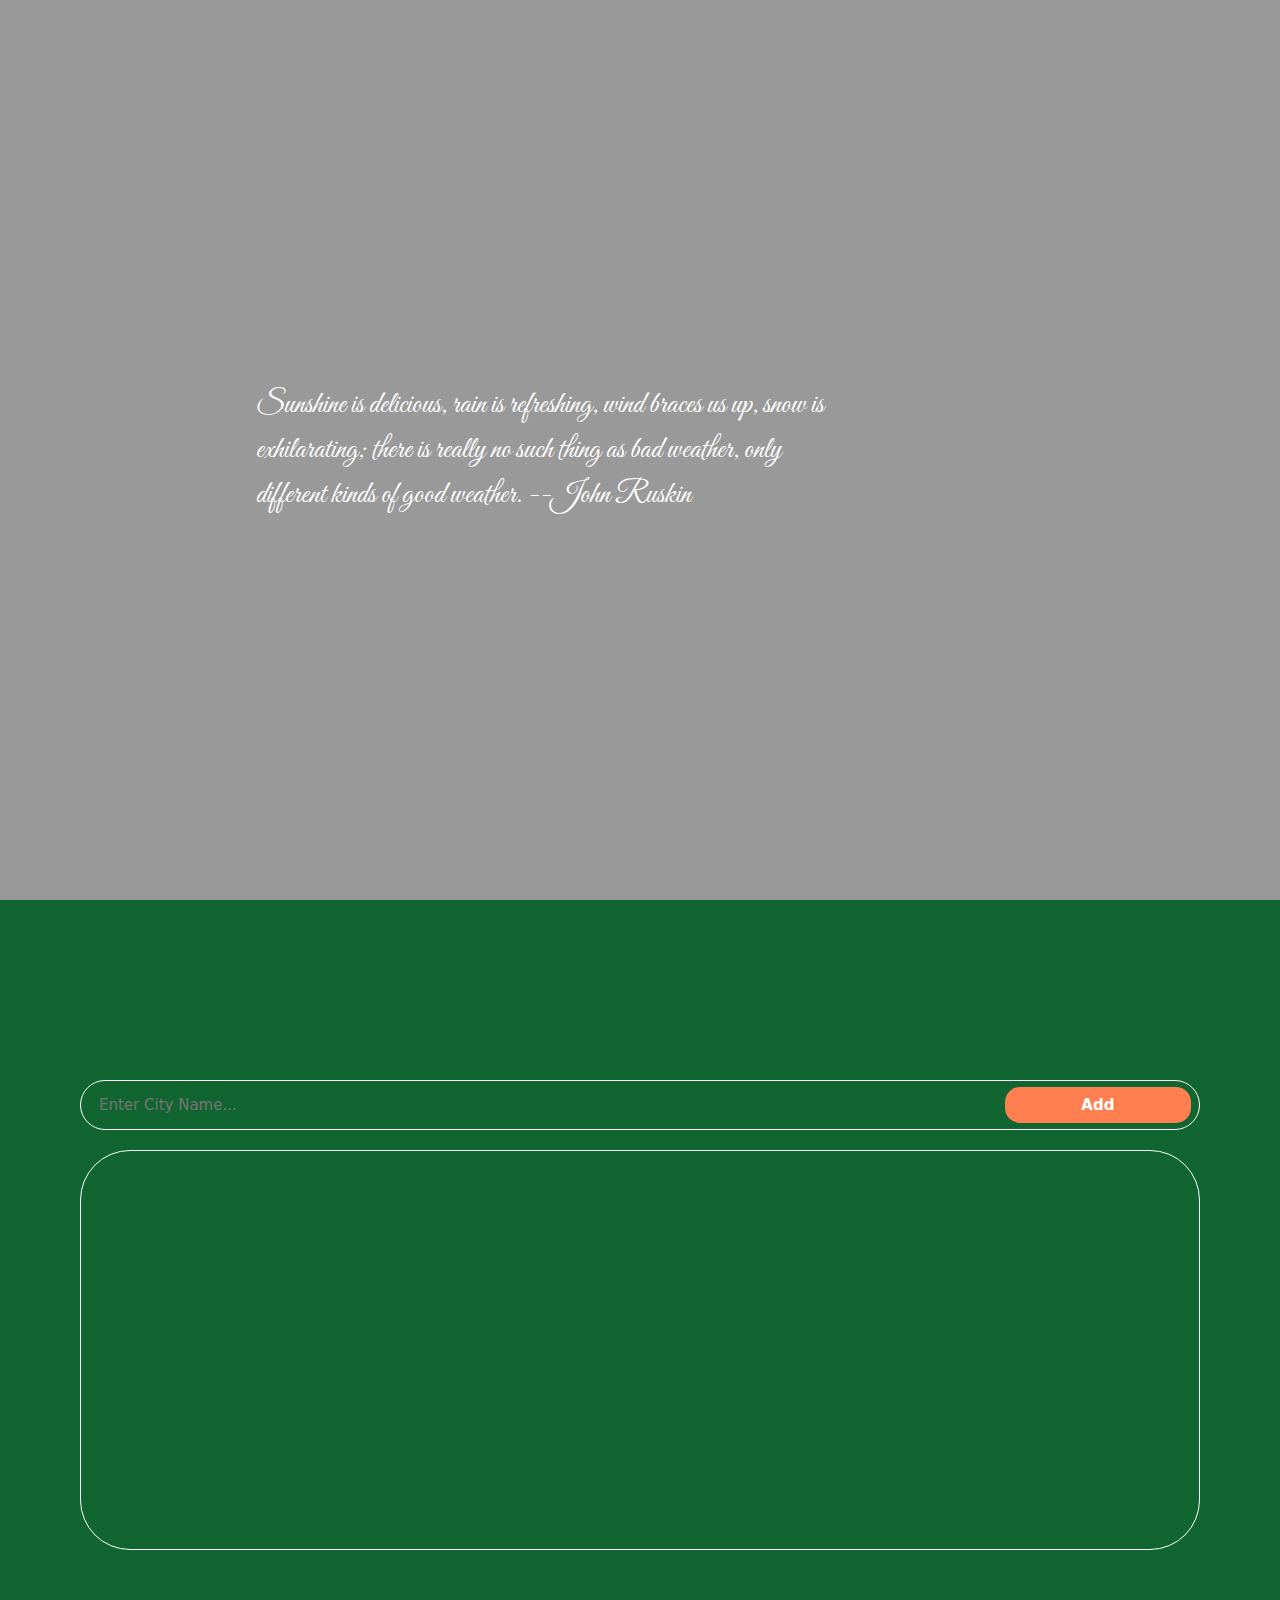
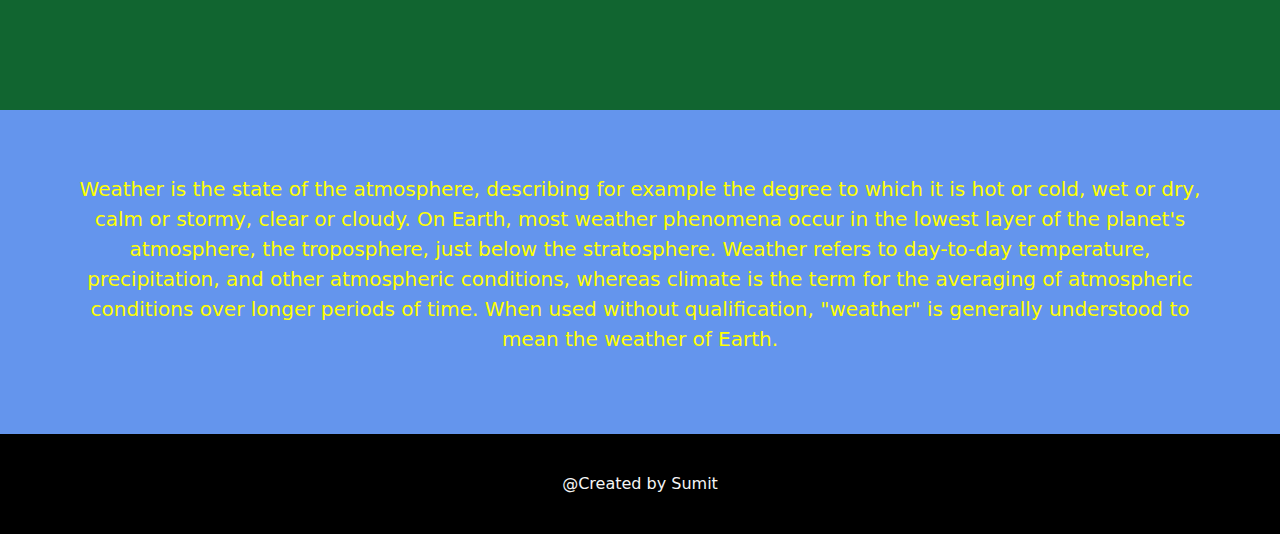
<file: index.html>
<!DOCTYPE html>
<html lang="en">
  <head>
    <meta charset="UTF-8" />
    <meta http-equiv="X-UA-Compatible" content="IE=edge" />
    <meta name="viewport" content="width=device-width, initial-scale=1.0" />
    <link rel="preconnect" href="https://fonts.googleapis.com" />
    <link rel="preconnect" href="https://fonts.gstatic.com" crossorigin />
    <link rel="stylesheet" href="bootstrap-5.0.2-dist\css\bootstrap.css" />
    <script src="bootstrap-5.0.2-dist\js\bootstrap.js" defer></script>
    <link
      href="https://fonts.googleapis.com/css2?family=Great+Vibes&display=swap"
      rel="stylesheet"
    />
    <link rel="stylesheet" href="index.css" />
    <script src="index.js" defer></script>
    <title>Wether</title>
  </head>
  <body>
    <header></header>
    <main>
      <div class="op"></div>
      <div class="con">
        <div class="quote">
          
          Sunshine is delicious, rain is refreshing, wind braces us up, snow is
          exhilarating; there is really no such thing as bad weather, only
          different kinds of good weather. --John Ruskin
        
        </div>
      </div>
      <div class="mdb">
        <span class="inpcon container-fluid p-md-0">
          <input
            type="text"
            class="inputs col-9 m-2"
            placeholder="Enter City Name..."
          />
          <button type="submit" class="btns col-2 m-2" id="btns">Add</button>
        </span>
        <div class="conm" id="conm">
        </div>
      </div>
      <div class="about"><p>Weather is the state of the atmosphere, describing for example the degree to which it is hot or cold, wet or dry, calm or stormy, clear or cloudy. On Earth, most weather phenomena occur in the lowest layer of the planet's atmosphere, the troposphere, just below the stratosphere. Weather refers to day-to-day temperature, precipitation, and other atmospheric conditions, whereas climate is the term for the averaging of atmospheric conditions over longer periods of time. When used without qualification, "weather" is generally understood to mean the weather of Earth.</p></div>
      <div class="crd">@Created by Sumit</div>
    </main>
    <footer></footer>
  </body>
</html>
</file>
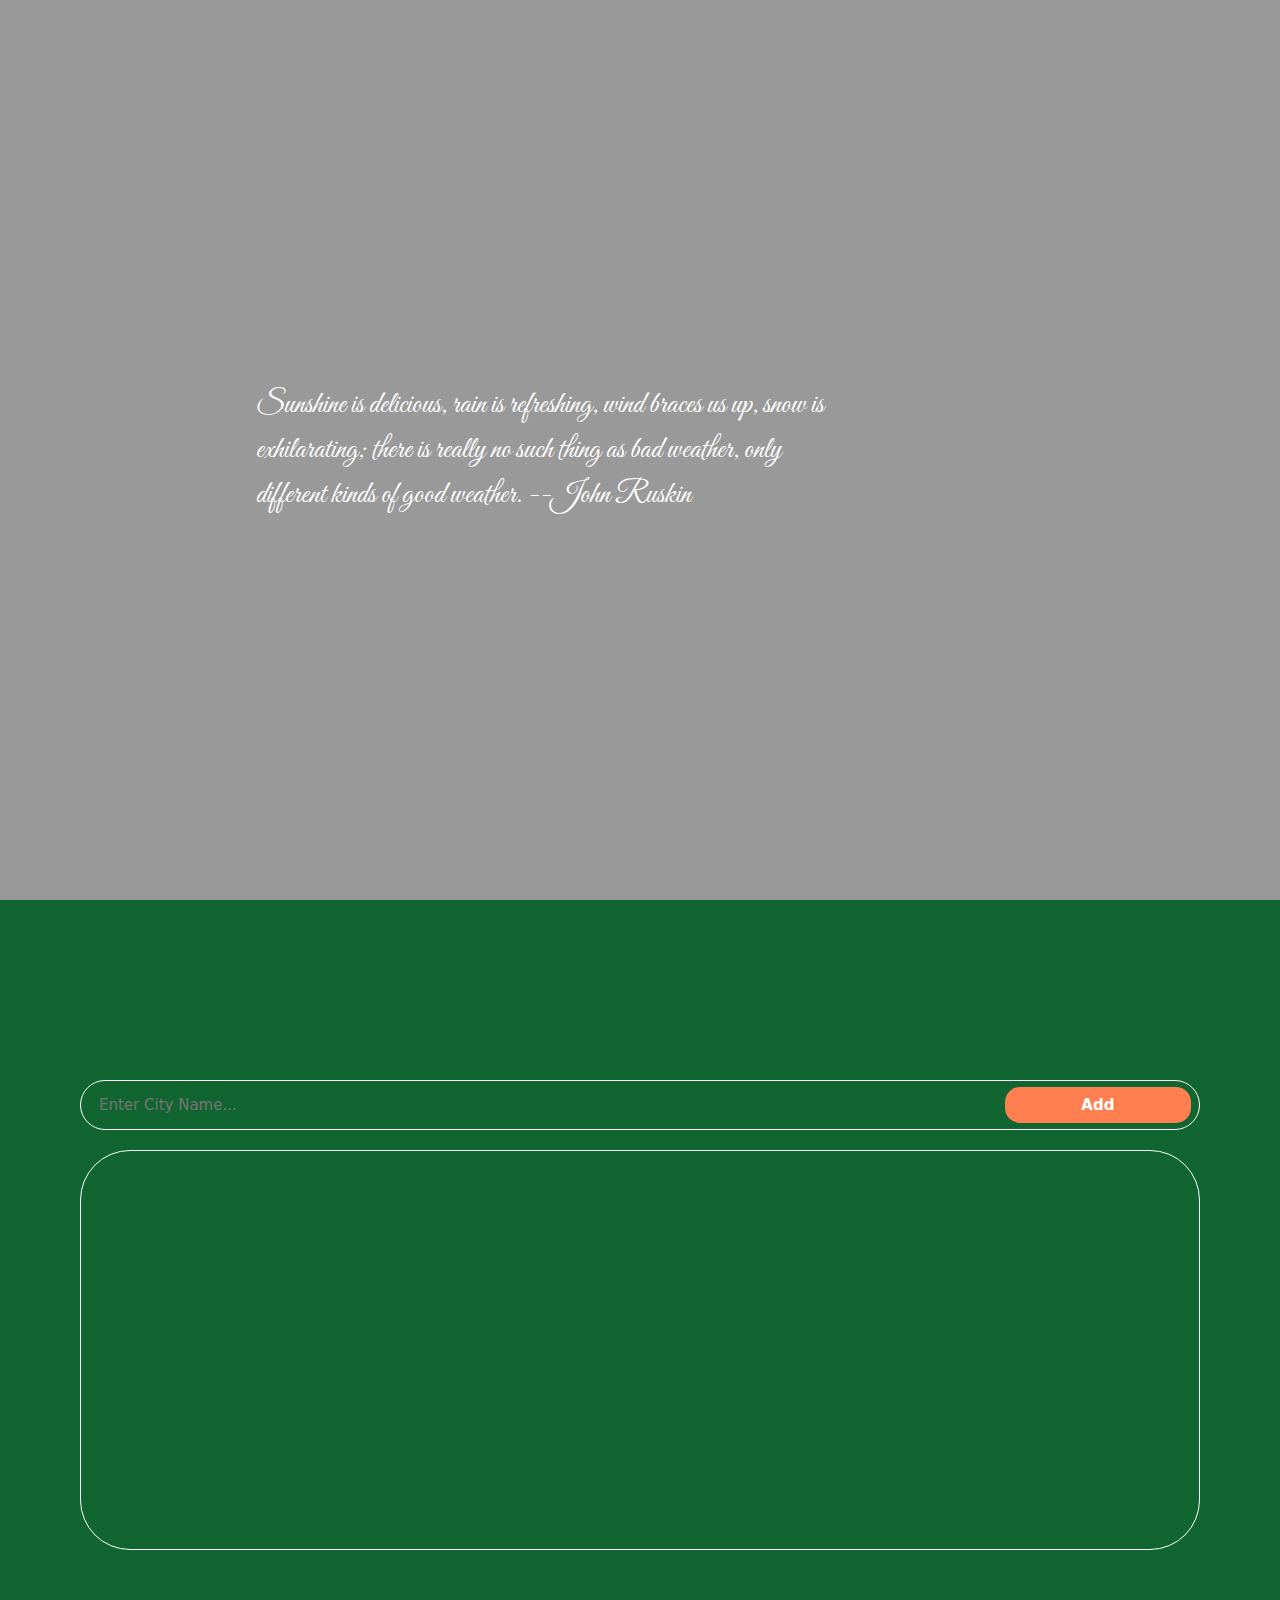
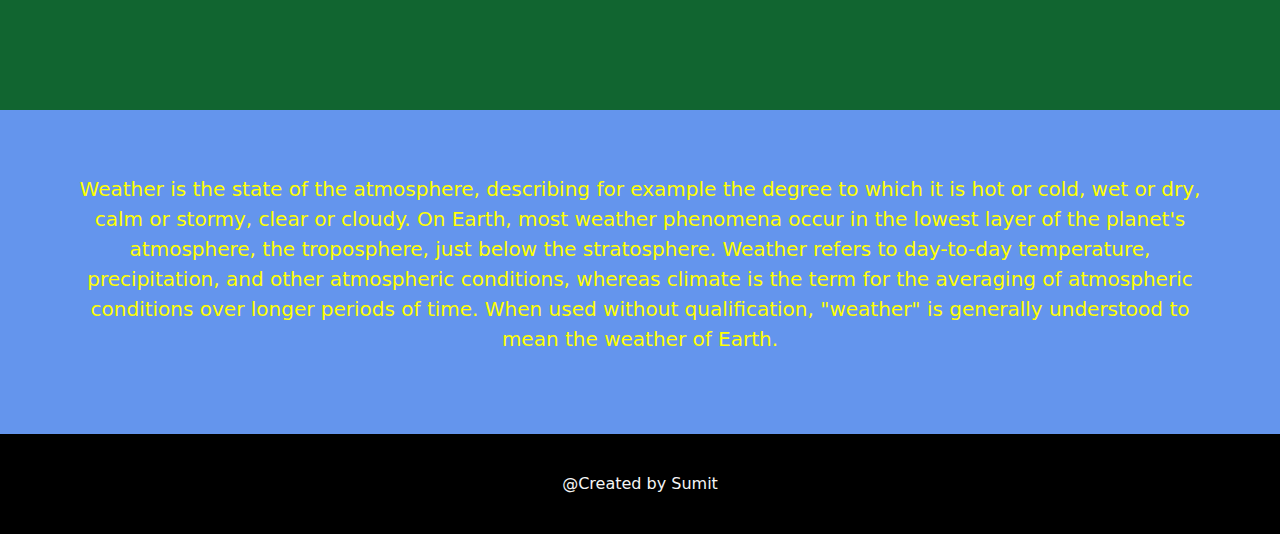
<file: public/index.html>
<!DOCTYPE html>
<html lang="en">
  <head>
    <meta charset="UTF-8" />
    <meta http-equiv="X-UA-Compatible" content="IE=edge" />
    <meta name="viewport" content="width=device-width, initial-scale=1.0" />
    <link rel="preconnect" href="https://fonts.googleapis.com" />
    <link rel="preconnect" href="https://fonts.gstatic.com" crossorigin />
    <link rel="stylesheet" href="\bootstrap-5.0.2-dist\css\bootstrap.css" />
    <script src="\bootstrap-5.0.2-dist\js\bootstrap.js" defer></script>
    <link
      href="https://fonts.googleapis.com/css2?family=Great+Vibes&display=swap"
      rel="stylesheet"
    />
    <link rel="stylesheet" href="index.css" />
    <script src="index.js" defer></script>
    <title>Wether</title>
  </head>
  <body>
    <header></header>
    <main>
      <div class="op"></div>
      <div class="con">
        <div class="quote">
          
          Sunshine is delicious, rain is refreshing, wind braces us up, snow is
          exhilarating; there is really no such thing as bad weather, only
          different kinds of good weather. 
                                                --John Ruskin
        
        </div>
      </div>
      <div class="mdb">
        <span class="inpcon container-fluid p-md-0">
          <input
            type="text"
            class="inputs col-9 m-2"
            placeholder="Enter City Name..."
          />
          <button type="submit" class="btns col-2 m-2" id="btns">Add</button>
        </span>
        <div class="conm" id="conm">
        </div>
      </div>
      <div class="about"><p>Weather is the state of the atmosphere, describing for example the degree to which it is hot or cold, wet or dry, calm or stormy, clear or cloudy. On Earth, most weather phenomena occur in the lowest layer of the planet's atmosphere, the troposphere, just below the stratosphere. Weather refers to day-to-day temperature, precipitation, and other atmospheric conditions, whereas climate is the term for the averaging of atmospheric conditions over longer periods of time. When used without qualification, "weather" is generally understood to mean the weather of Earth.</p></div>
      <div class="crd">@Created by Sumit</div>
    </main>
    <footer></footer>
  </body>
</html>
</file>
<file: index.css>
* {
  margin: 0;
  padding: 0;
}

.data {
  color: tomato;
  font-size: xx-large;
}

.con {
  background-image: url("https://images.unsplash.com/photo-1520492870729-6992e2b1d5c7?ixlib=rb-1.2.1&ixid=MnwxMjA3fDB8MHxwaG90by1wYWdlfHx8fGVufDB8fHx8&auto=format&fit=crop&w=2070&q=80");
  background-size: cover;
  background-position: center;
  background-repeat: no-repeat;
  background-position: center;
  height: 100vh;
  display: flex;
  align-items: center;
  z-index: -1;
}

.op {
  position: absolute;
  /* position: fixed; */
  height: 100vh;
  width: 100%;
  z-index: 2;
  background-color: black;
  opacity: 0.4;
}

.quote {
  color: white;
  display: inline-block;
  max-width: 600px;
  margin-left: 20%;
  font-family: "Great Vibes", cursive;
  font-size: 30px;
  z-index: 4;
  /* border-top-style: outset; */
}

.mdb {
  background-color: #116530;
  min-height: 90vh;
  display: flex;
  flex-direction: column;
  align-items: center;
  justify-content: center;
  padding: 80px;
}

.conm {
  background-image: url("https://images.unsplash.com/photo-1468413253725-0d5181091126?ixlib=rb-1.2.1&ixid=MnwxMjA3fDB8MHxwaG90by1wYWdlfHx8fGVufDB8fHx8&auto=format&fit=crop&w=1170&q=80");
  background-repeat: no-repeat;
  background-size: cover;
  display: inline-block;
  display: flex;
  flex-direction: column;
  align-items: center;
  width: 100%;
  min-height: 400px;

  border-radius: 50px;
  border: 1px solid white;
}

@media screen and (max-width: 992px) {

  .mdb{
    margin: 0;
    padding-left: 0;
    padding-right: 0;
  }
.p-text{
  text-align: center;
}
.quote{
  margin-right: 20%;
}
  
}

.inpcon {
  height: 50px;
  border: 1px solid white;
  display: flex;
  align-items: center;
  justify-content: space-between;
  margin: 20px;
  border-radius: 25px;
}

.inputs {
  height: 75%;
  font-size: 15px;
  color: white;
  border-radius: 15px;
  padding-left: 10px;
  border: none;
  outline: none;
  background: none;
}

.btns {
  height: 75%;
  border-radius: 15px;
  background-color: coral;
  border: 2px solid transparent;
  font-size: 15px;
  color: white;
  font-weight: bolder;
}

.conh{
  display: flex;
  justify-content: space-between;
}

.btns:hover {
  border: 2px solid white;
  transition: 0.5s;
}

.cards1 {
  display: flex;
  justify-content: space-between;
  min-width: 70%;
  
  border: 1px solid white;
  background-color: rgba(22, 112, 0, 0.336);
  backdrop-filter: blur(5px);
  margin: 30px;
  padding: 20px;
  border-radius: 30px;
  color: white;
}

h2{
  margin: 0;

}
.p-text{
  margin: 0;
  /* text-align: start; */
}

.hbr{
  margin: 10px 0 10px 0;
}

.cancon2 {
  display: flex;
  flex: 5%;
  justify-content: center;
  /* margin: 10px; */
}

.cancon1 {
  flex: 95%;
}




.cancels {
  height: 30px;
  width: 30px;
  border-radius: 10px;
  border: 1px solid transparent;
}

.datacon {
  display: flex;
  justify-content: space-between;
  width: 100%;
}

.about {
  min-height: 300px;
  background-color: cornflowerblue;
  display: flex;
  align-items: center;
  justify-content: center;
}

.about p{
  color: yellow;
  text-align: center;
  padding: 5%;
  font-size: 20px ;
}

.crd{
  background-color: black;
  height: 100px;
  display: flex;
  align-items: center;
  justify-content: center;
  color: whitesmoke;
}
</file>
<file: public/index.css>
* {
  margin: 0;
  padding: 0;
}

.data {
  color: tomato;
  font-size: xx-large;
}

.con {
  background-image: url("https://images.unsplash.com/photo-1520492870729-6992e2b1d5c7?ixlib=rb-1.2.1&ixid=MnwxMjA3fDB8MHxwaG90by1wYWdlfHx8fGVufDB8fHx8&auto=format&fit=crop&w=2070&q=80");
  background-size: cover;
  background-position: center;
  background-repeat: no-repeat;
  background-position: center;
  height: 100vh;
  display: flex;
  align-items: center;
  z-index: -1;
}

.op {
  position: absolute;
  /* position: fixed; */
  height: 100vh;
  width: 100%;
  z-index: 2;
  background-color: black;
  opacity: 0.4;
}

.quote {
  color: white;
  display: inline-block;
  max-width: 600px;
  margin-left: 20%;
  font-family: "Great Vibes", cursive;
  font-size: 30px;
  z-index: 4;
  /* border-top-style: outset; */
}

.mdb {
  background-color: #116530;
  min-height: 90vh;
  display: flex;
  flex-direction: column;
  align-items: center;
  justify-content: center;
  padding: 80px;
}

.conm {
  background-image: url("https://images.unsplash.com/photo-1468413253725-0d5181091126?ixlib=rb-1.2.1&ixid=MnwxMjA3fDB8MHxwaG90by1wYWdlfHx8fGVufDB8fHx8&auto=format&fit=crop&w=1170&q=80");
  background-repeat: no-repeat;
  background-size: cover;
  display: inline-block;
  display: flex;
  flex-direction: column;
  align-items: center;
  width: 100%;
  min-height: 400px;

  border-radius: 50px;
  border: 1px solid white;
}

@media screen and (max-width: 992px) {

  .mdb{
    margin: 0;
    padding-left: 0;
    padding-right: 0;
  }
.p-text{
  text-align: center;
}
.quote{
  margin-right: 20%;
}
  
}

.inpcon {
  height: 50px;
  border: 1px solid white;
  display: flex;
  align-items: center;
  justify-content: space-between;
  margin: 20px;
  border-radius: 25px;
}

.inputs {
  height: 75%;
  font-size: 15px;
  color: white;
  border-radius: 15px;
  padding-left: 10px;
  border: none;
  outline: none;
  background: none;
}

.btns {
  height: 75%;
  border-radius: 15px;
  background-color: coral;
  border: 2px solid transparent;
  font-size: 15px;
  color: white;
  font-weight: bolder;
}

.conh{
  display: flex;
  justify-content: space-between;
}

.btns:hover {
  border: 2px solid white;
  transition: 0.5s;
}

.cards1 {
  display: flex;
  justify-content: space-between;
  min-width: 70%;
  
  border: 1px solid white;
  background-color: rgba(22, 112, 0, 0.336);
  backdrop-filter: blur(5px);
  margin: 30px;
  padding: 20px;
  border-radius: 30px;
  color: white;
}

h2{
  margin: 0;

}
.p-text{
  margin: 0;
  /* text-align: start; */
}

.hbr{
  margin: 10px 0 10px 0;
}

.cancon2 {
  display: flex;
  flex: 5%;
  justify-content: center;
  /* margin: 10px; */
}

.cancon1 {
  flex: 95%;
}




.cancels {
  height: 30px;
  width: 30px;
  border-radius: 10px;
  border: 1px solid transparent;
}

.datacon {
  display: flex;
  justify-content: space-between;
  width: 100%;
}

.about {
  min-height: 300px;
  background-color: cornflowerblue;
  display: flex;
  align-items: center;
  justify-content: center;
}

.about p{
  color: yellow;
  text-align: center;
  padding: 5%;
  font-size: 20px ;
}

.crd{
  background-color: black;
  height: 100px;
  display: flex;
  align-items: center;
  justify-content: center;
  color: whitesmoke;
}
</file>
